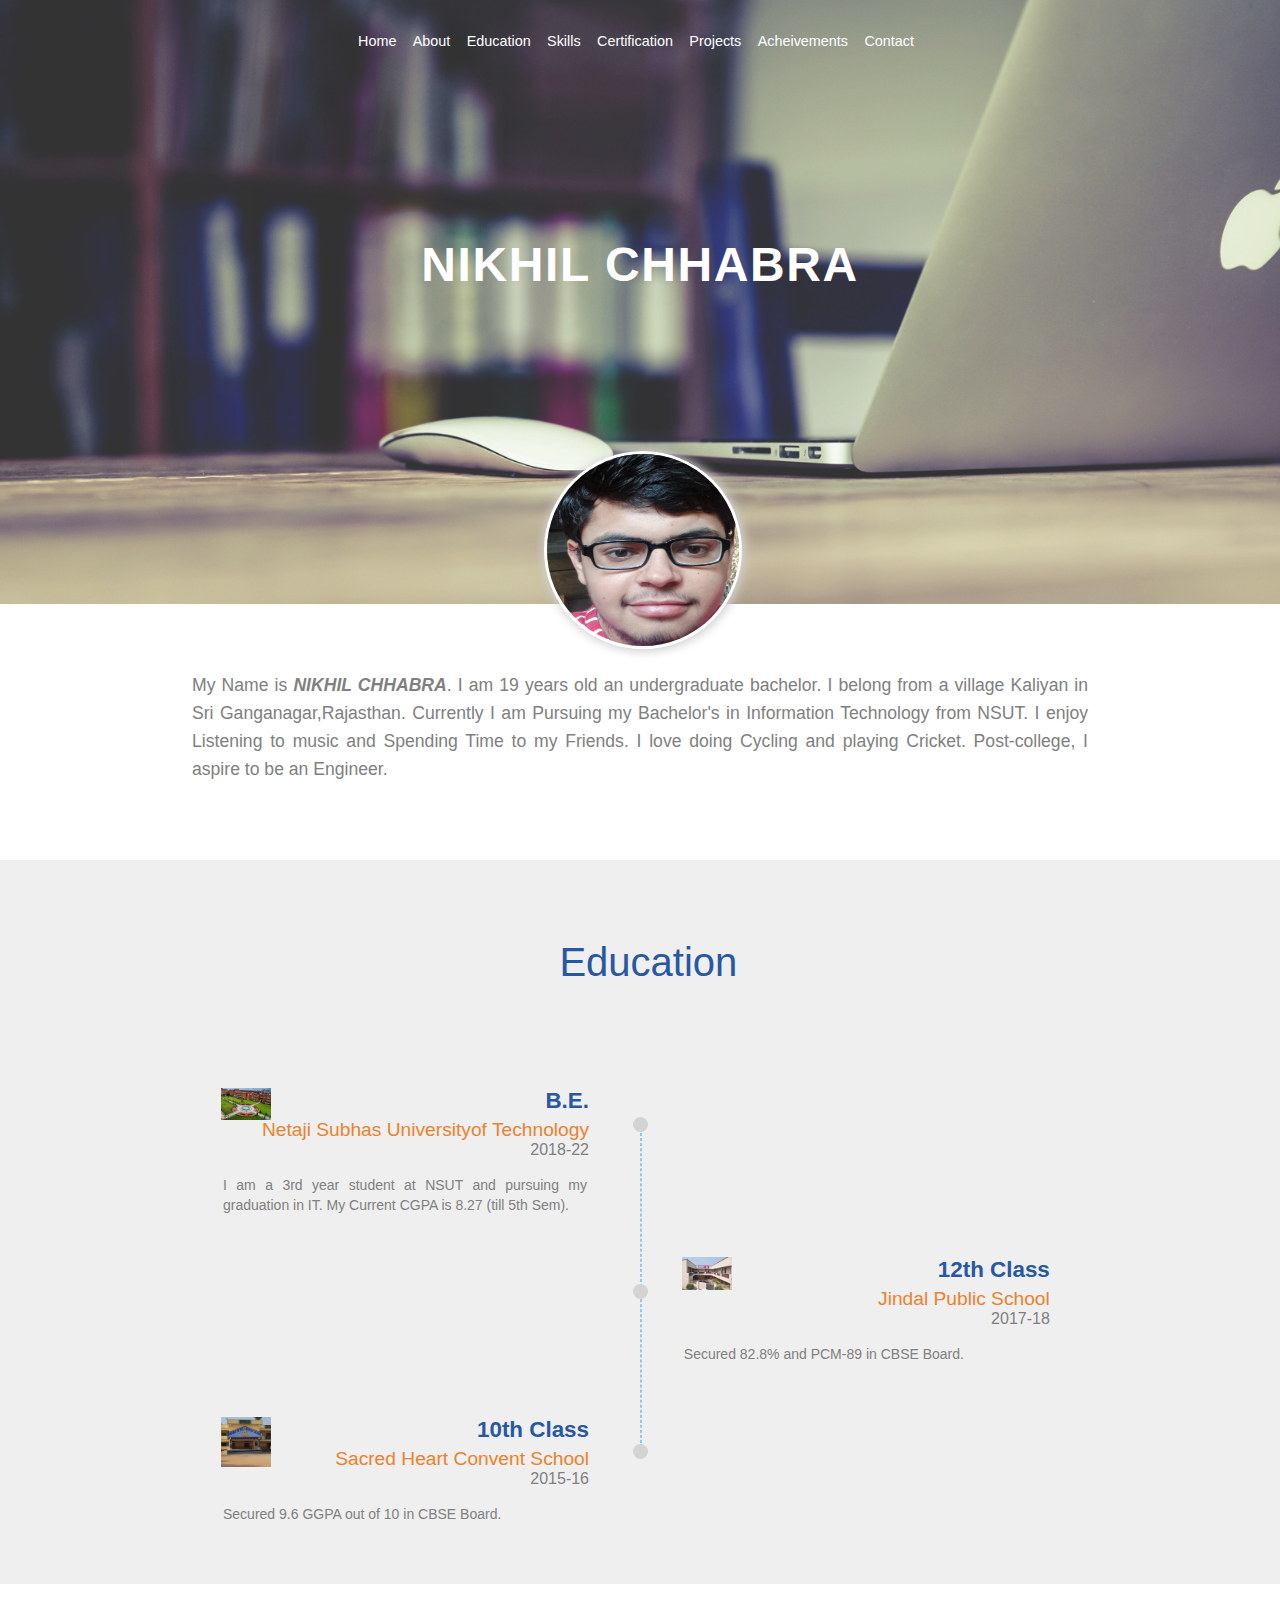
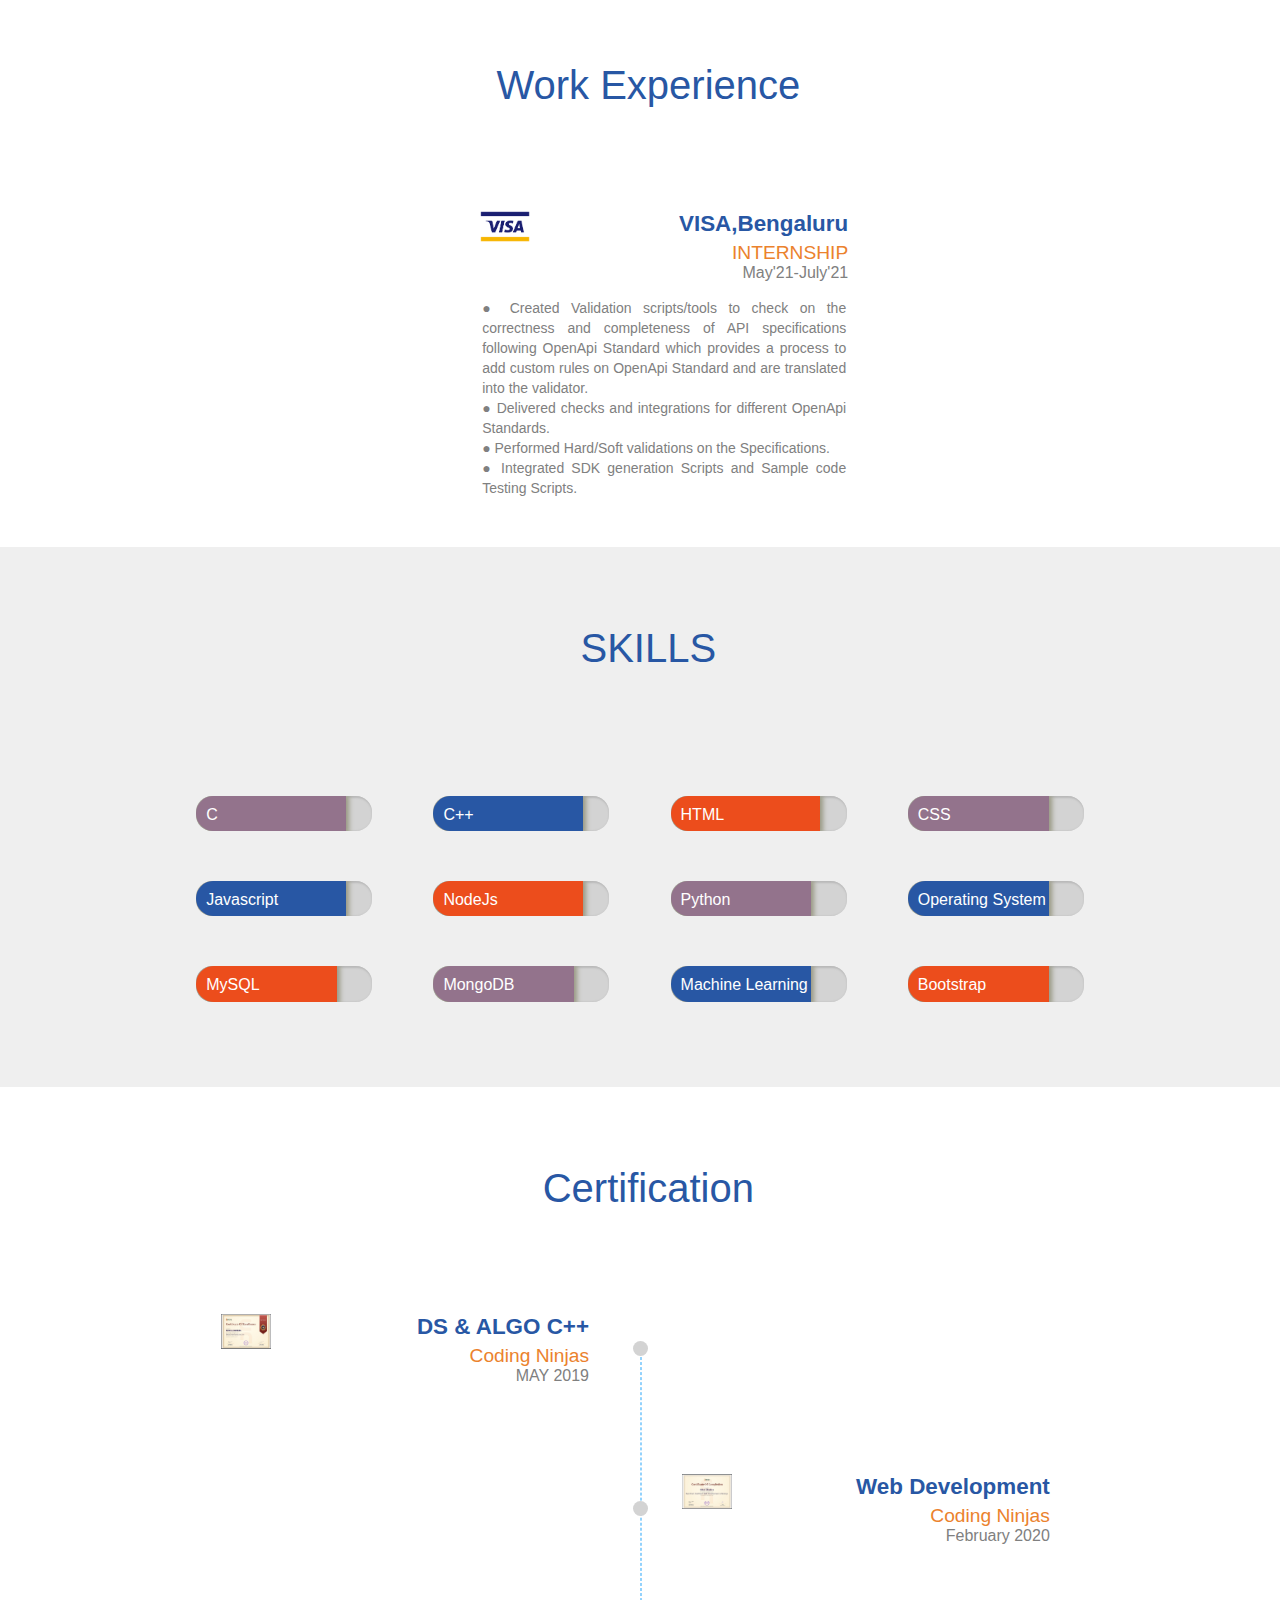
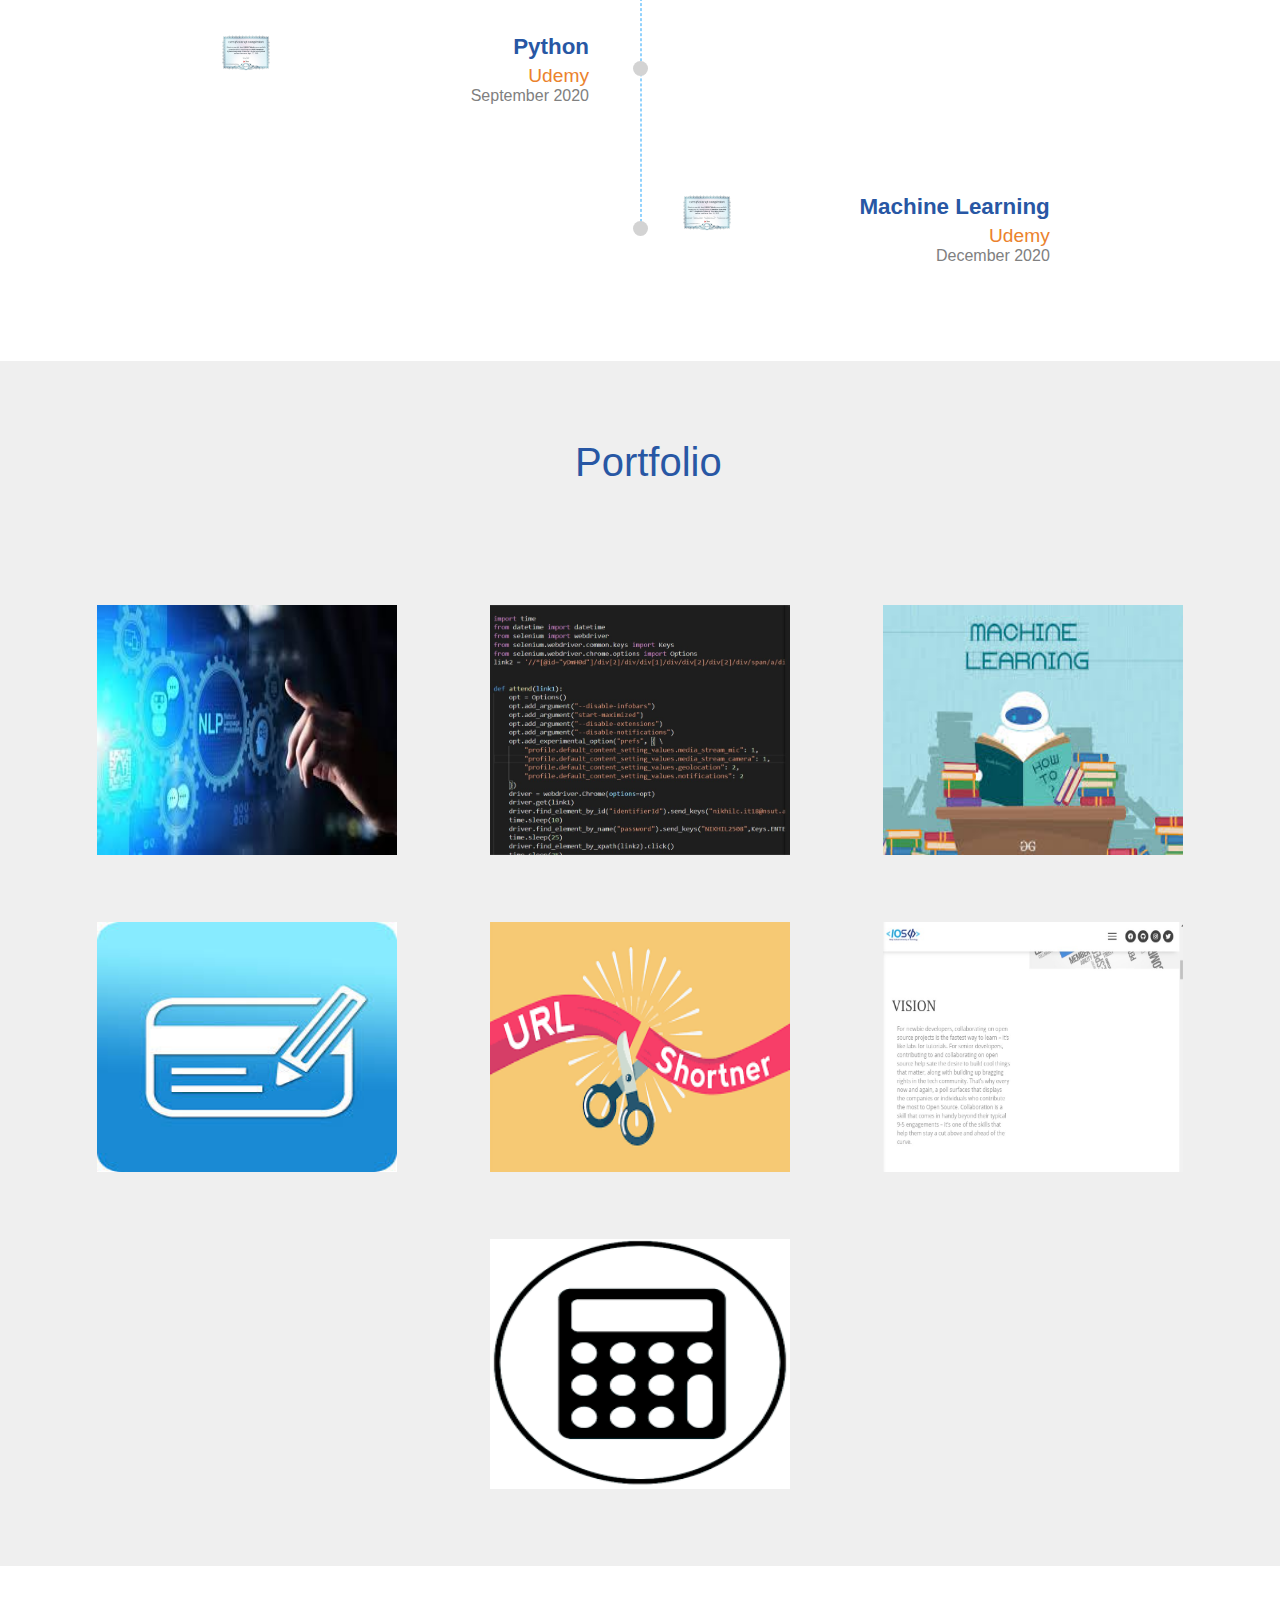
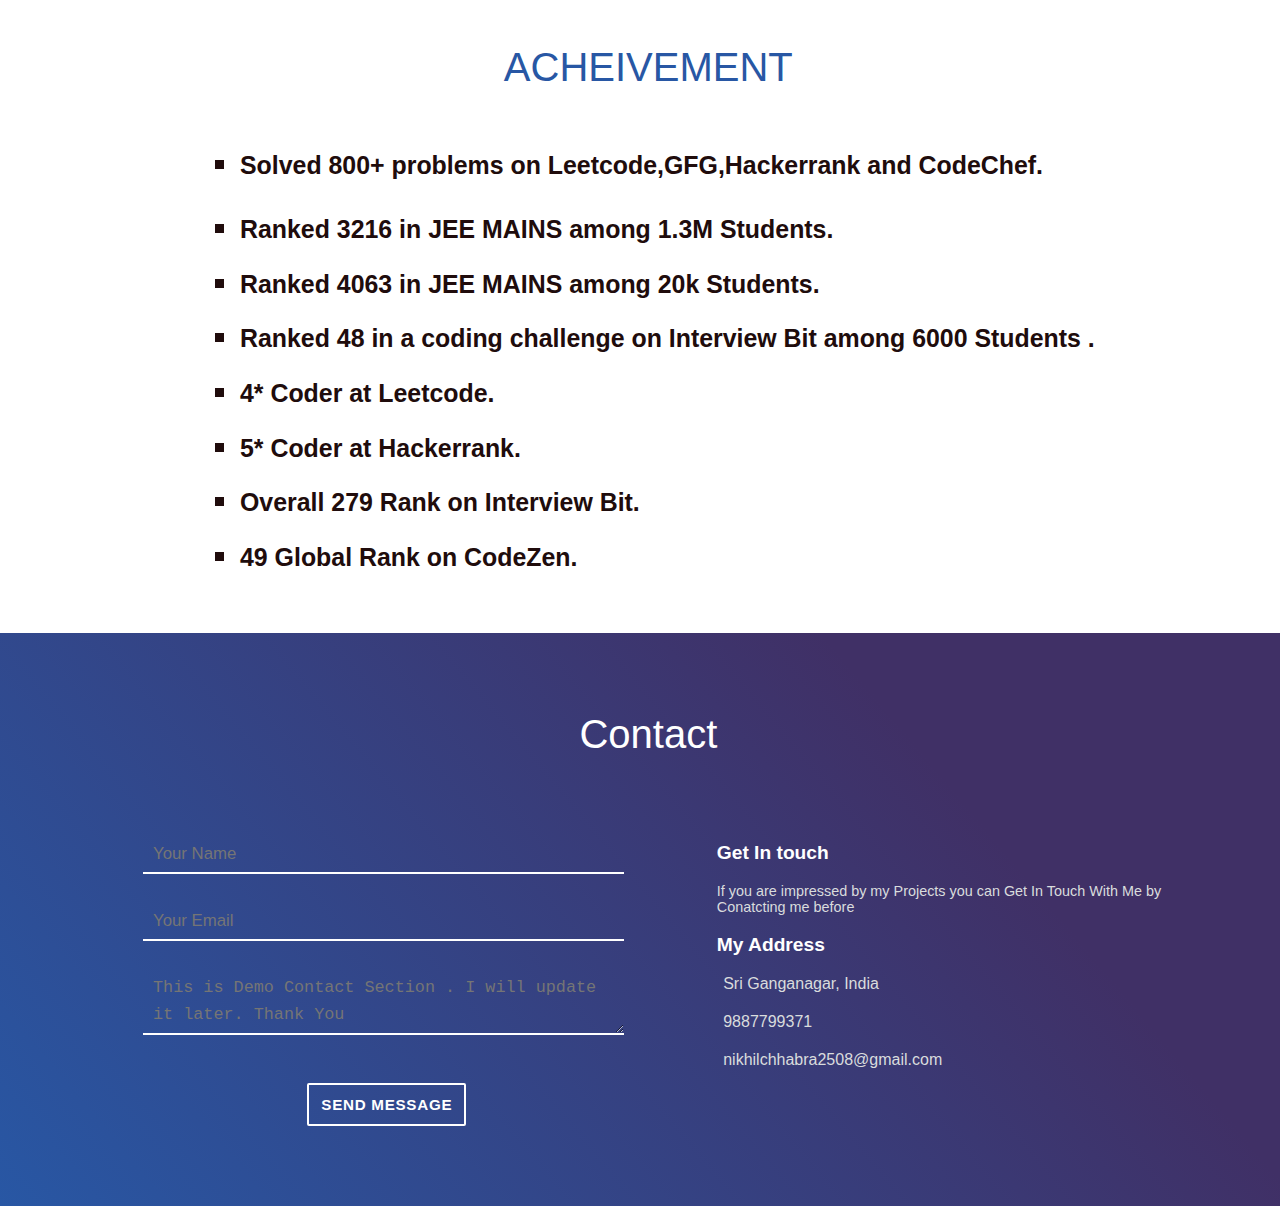
<file: index.html>
<!DOCTYPE html>
<html>
<head>
    <title>
        RESUME:NIKHIL CHHABRA
    </title>

    <link rel="stylesheet" href="https://use.fontawesome.com/releases/v5.5.0/css/all.css" integrity="sha384-B4dIYHKNBt8Bc12p+WXckhzcICo0wtJAoU8YZTY5qE0Id1GSseTk6S+L3BlXeVIU" crossorigin="anonymous">
    <link rel="stylesheet" type="text/css" href="myprojectd.css">
</head>
<body>

    <header id="body-header">
        <nav>
            
            <div class = "dropdown-menu text-right">
                <div class="bars">
                    <i class="fas fa-bars"></i>
                </div>
                <div class ="dropdown-list nav-menu">
                    <ul class = "no-list-style">
                        <li >
                            <a href="#"> Home </a>
                        </li>
                        <li>
                            <a href="#about"> About </a>
                        </li>
                        <li>
                            <a href="#education">Education</a>
                        </li>
                        <li>
                            <a href="#skills"> Skills </a>
                        </li>
                        <li>
                            <a href="#Certification">Certification</a>
                        </li>
                        
                        <li>
                            <a href="#projects">Projects</a>
                        </li>
                        <li>
                            <a href="#acheivements">Acheivements</a>
                        </li>
                        <li>
                            <a href="#contact">Contact</a>
                        </li>
                    </ul>
                </div>
            </div>

            <ul class="no-list-style horizontal-list text-center nav-menu">
                <li>
                    <a href="#"> Home </a>
                </li>
                <li>
                    <a href="#about"> About </a>
                </li>
                <li>
                    <a href="#education">Education</a>
                </li>
                <li>
                    <a href="#skills"> Skills </a>
                </li>
                
                <li>
                    <a href="#certification">Certification</a>
                </li>
                <li>
                    <a href="#projects">Projects</a>
                </li>
                <li>
                    <a href="#acheivements">Acheivements</a>
                </li>
                <li>
                    <a href="#contact">Contact</a>
                </li>
            </ul>

        </nav>

        <div id="name-social-container">
            <div class="text-center">
                <h1 id="my-name">NIKHIL CHHABRA</h1>
            </div>
            <div>
                <ul class="no-list-style horizontal-list text-center social-icons">
                    <li>
                        <a href="https://www.linkedin.com/in/nikhil-chhabra-b75a80189/">
                            <i class="fab fa-linkedin-in"></i>
                        </a>
                    </li>

                    <li>
                        <a href="https://github.com/nikhil2580" target="_blank">
                            <i class="fab fa-github"></i>
                        </a>
                    </li>

                    <li>
                        <a href="https://www.hackerrank.com/nikhilchhabra251" target="
                        _blank">
                        <i class="fab fa-hackerrank"></i>
                        </a>
                    </li>
                    <li>
                        <a href="https://www.facebook.com/nikhil.chhabra.92123015/" target="
                        _blank">
                            <i class="fab fa-facebook-f"></i>
                        </a>
                    </li>
                     
                    

                    <li>
                        <a href="https://www.instagram.com/nikkhil_chhabra/" target="_blank">
                            <i class="fab fa-instagram"></i>
                        </a>
                    </li>
                </ul>

            </div>

        </div>

    </header>
    <main>

        <section id="about">
            <div id="my-image">
                <img src="Picture.png">
            </div>
                <!-- <h3>ABOUT ME</h3> -->

            <div id="about-para">

                <p>
                    My Name is <b><i>NIKHIL CHHABRA</i></b>. I am 19 years old an undergraduate bachelor. 
                    I belong from a village Kaliyan in Sri Ganganagar,Rajasthan. Currently I am Pursuing my Bachelor's in Information Technology from NSUT. 
                    I enjoy Listening to music and Spending Time to my Friends. I love doing Cycling and playing Cricket.
                    Post-college, I aspire to be an Engineer.
                    <!-- <br>
                    <br>
                    Thanks
 -->

                </p>

            </div>

        </section>
        <section id="education">

            <h1 class="section-heading mb75px">
                <span>
                    <i class="fas fa-graduation-cap"></i>
                </span>
                <span> Education </span>
            </h1>

            <div class="timeline">

                <div class="timeline-box left ">
                    <div class="timeline-container">
                        <div class="timeline-logo">
                            <img src="NSIT.jfif">
                        </div>
                        <h3 class="experience-designation  m0 m-blue"> B.E. </h3>
                        <h4 class="experience-company-name "> Netaji Subhas Universityof Technology </h4>
                        <h5 class="experience-duration m0">2018-22 </h5>

                        <p class="experience-description text-justify">
                            I am a 3rd year student at NSUT and pursuing my graduation in IT. My Current CGPA is 8.27 (till 5th Sem).
              			</p>
                    </div>
                </div>
                
                <div class="timeline-box right ">
                    <div class="timeline-container">
                        <div class="timeline-logo">
                            <img src="JPS.jfif">
                        </div>
                        <h3 class="experience-designation  m0 m-blue"> 12th Class </h3>
                        <h4 class="experience-company-name "> Jindal Public  School </h4>
                        <h5 class="experience-duration m0">2017-18 </h5>
                        <p class="experience-description text-justify">
                        	Secured 82.8% and PCM-89 in CBSE Board.
                        </p>
                        
                    </div>
                </div>

                <div class="timeline-box left ">
                    <div class="timeline-container">
                        <div class="timeline-logo">
                            <img src="SHCS.png">
                        </div>
                        <h3 class="experience-designation  m0 m-blue"> 10th Class </h3>
                        <h4 class="experience-company-name "> Sacred Heart Convent School </h4>
                        <h5 class="experience-duration m0"> 2015-16 </h5>
                        <p class="experience-description text-justify"> 
                            Secured 9.6 GGPA out of 10 in CBSE Board. 
                     	</p>
                    </div>
                </div>
                
                <div id="timeline-divider">
                    <div class="timeline-traveller">
                        <div>
                            <i class="fas fa-car-side"></i>
                        </div>
                    </div>
                </div>

            </div>

        </section>

        <section id="education">

            <h1 class="section-heading mb75px">
                <span>
                    <i class="fas fa-briefcase"></i>
                </span>
                <span> Work Experience </span>
            </h1>

            <div class="timeline">

                <div class="timeline-box bb">
                    <div class="timeline-container">
                        <div class="timeline-logo">
                            <img src="visa.png">
                        </div>
                        <h3 class="experience-designation  m0 m-blue"> VISA,Bengaluru </h3>
                        <h4 class="experience-company-name "> INTERNSHIP </h4>
                        <h5 class="experience-duration m0"> May'21-July'21 </h5>
                        <p class="experience-description text-justify">  
                            ● Created Validation scripts/tools to check on the correctness and
                            completeness of API specifications following OpenApi Standard
                            which provides a process to add custom rules on OpenApi Standard
                            and are translated into the validator.
                            <br>
                            ● Delivered checks and integrations for different OpenApi Standards.
                            <br>
                            ● Performed Hard/Soft validations on the Specifications.
                            <br>
                            ● Integrated SDK generation Scripts and Sample code Testing Scripts.
                     	</p>
                    </div>
                </div>
            </div>

        </section>

        <section id="skills">
            <h1 class="section-heading mb75px ">
                <span>
                    <i class="fas fa-chalkboard-teacher"></i>
                </span>
                <span> SKILLS </span>
            </h1>

            <div class="skills-display">
            	<div class="skill-progress">
                    <div class="eighty-five-percent mb-light-purple">
                        <div class="skill-name">
                            <span> C </span>
                        </div>
                    </div>
                </div>

                <div class="skill-progress">
                    <div class="eighty-five-percent mb-blue">
                        <div class="skill-name">
                            <span> C++ </span>
                        </div>
                    </div>
                </div>
                <div class="skill-progress">
                    <div class="eighty-five-percent mb-orange">
                        <div class="skill-name">
                            <span> HTML </span>
                        </div>
                    </div>
                </div>
                <div class="skill-progress">
                    <div class="eighty-percent mb-light-purple">
                        <div class="skill-name">
                            <span> CSS </span>
                        </div>
                    </div>
                </div>
                <div class="skill-progress">
                    <div class="eighty-five-percent mb-blue">
                        <div class="skill-name">
                            <span> Javascript </span>
                        </div>
                    </div>
                </div>
                <div class="skill-progress">
                    <div class="eighty-five-percent mb-orange">
                        <div class="skill-name">
                            <span> NodeJs </span>
                        </div>
                    </div>
                </div>
                <div class="skill-progress">
                    <div class="eighty-percent mb-light-purple">
                        <div class="skill-name">
                            <span>Python </span>
                        </div>
                    </div>
                </div>
                <div class="skill-progress">
                    <div class="eighty-percent mb-blue">
                        <div class="skill-name">
                            <span>Operating System </span>
                        </div>
                    </div>
                </div>
                <div class="skill-progress">
                    <div class="eighty-percent mb-orange">
                        <div class="skill-name">
                            <span> MySQL</span>
                        </div>
                    </div>
                </div>
                <div class="skill-progress">
                    <div class="eighty-percent mb-light-purple">
                        <div class="skill-name">
                            <span>MongoDB </span>
                        </div>
                    </div>
                </div>
                <div class="skill-progress">
                    <div class="eighty-percent mb-blue">
                        <div class="skill-name">
                            <span>Machine Learning </span>
                        </div>
                    </div>
                </div>
                
                <div class="skill-progress">
                    <div class="eighty-percent mb-orange">
                        <div class="skill-name">
                            <span>Bootstrap </span>
                        </div>
                    </div>
                </div>
            </div>

        </section>

        <section id="certification">
            <h1 class="section-heading mb75px">
                <span>
                    <i class="fas fa-briefcase"></i>
                </span>
                <span> Certification </span>
            </h1>

            <div class="timeline">
                <div class="timeline-box left ">
                    <div class="timeline-container">
                        <div class="timeline-logo">
                            <img src="coding_DS.png" alt="">
                        </div>
                        <h3 class="experience-designation  m0 m-blue"> DS & ALGO C++ </h3>
                        <h4 class="experience-company-name"> Coding Ninjas </h4>
                        <h5 class="experience-duration m0"> MAY 2019</h5>

                        <!-- <p class="experience-description text-justify"></p> -->
                    </div>
                </div>
                
                <div class="timeline-box right ">
                    <div class="timeline-container">
                        <div class="timeline-logo">
                            <img src="coding_WebD.png" alt="">
                        </div>
                        <h3 class="experience-designation  m0 m-blue"> Web Development </h3>
                        <h4 class="experience-company-name">Coding Ninjas </h4>
                        <h5 class="experience-duration m0"> February 2020 </h5>
                        <!-- <p class="experience-description text-justify"> </p> -->
                    </div>
                </div>

                <div class="timeline-box left ">
                    <div class="timeline-container">
                        <div class="timeline-logo">
                            <img src="Udemy_python.png" alt="">
                        </div>
                        <h3 class="experience-designation m0 m-blue"> Python  </h3>
                        <h4 class="experience-company-name">Udemy </h4>
                        <h5 class="experience-duration m0"> September 2020</h5>
                      <!--   <p class="experience-description text-justify"> I am Nikhil.I internship in Amazon and my experience was amazing</p> -->
                    </div>
                </div>
                <div class="timeline-box right ">
                    <div class="timeline-container">
                        <div class="timeline-logo">
                            <img src="Udemy_ML.png" alt="">
                        </div>
                        <h3 class="experience-designation  m0 m-blue"> Machine Learning </h3>
                        <h4 class="experience-company-name">Udemy </h4>
                        <h5 class="experience-duration m0"> December 2020 </h5>
                        <!-- <p class="experience-description text-justify"> </p> -->
                    </div>
                </div>
                <div id="timeline-divider-2">
                    <div class="timeline-traveller">
                        <div>
                            <i class="fas fa-plane"></i>
                        </div>
                    </div>
                </div>

            </div>

        </section>
        
        <section id="projects">
            <h1 class="section-heading mb75px">
                <span>
                    <i class="fas fa-th-list"></i>
                </span>
                <span> Portfolio </span>
            </h1>

            <div id="portfolio-container">

                <div class="portfolio-image-container">
                    <img src="NLP.jfif">
                    <div class="portfolio-details" >
                        <p>
                           Built a model using NLP and Random Forest Classification to predict whether a review is Good/Bad.  
                        </p>
                    </div>

                </div>
                <div class="portfolio-image-container">
                    <img src="Classroom_Bot.jpg">
                    <div class="portfolio-details">
                        <p>
                        	Designed a Python Script using Selenium Which Automates Google Classroom and Join the Class.
                        </p>
                    </div>

                </div>
                <div class="portfolio-image-container">
                    <img src="ML.jfif">
                    <div class="portfolio-details">
                        <p>
                           
                        </p>
                    </div>

                </div>
                <div class="portfolio-image-container">
                    <img src="Expense_manager.jfif">
                    <div class="portfolio-details">
                        <p>
                           Full stack Web Dev project to manage Expenses .
                        </p>
                    </div>

                </div>
                <div class="portfolio-image-container">
                    <img src="Url.png">
                    <div class="portfolio-details">
                        <p>
                        	Developed a URL Shrinker using Javascript.
                        </p>
                    </div>

                
                </div>
                <div class="portfolio-image-container">
                    <img src="IOSD.jpg">
                    <div class="portfolio-details">
                        <p>
                             Designed a Website for College Society.
                            <br><br>
                            iosd.nsut.tech
                        </p>
                    </div>

                </div>
                <div class="portfolio-image-container">
                    <img src="calculator.png">
                    <div class="portfolio-details">
                        <p>
                            Built a Calculator Using Javascript
                        </p>
                    </div>

                </div>
            </div>
        </section>

        <section id="acheivements">

            <h1 class="section-heading mb50px">
                <span>
                    <i class="fas fa-briefcase"></i>
                </span>
                <span> ACHEIVEMENT </span>
            </h1>

            <div class="acheive" style="width: 100%;" >
                <ul class="acheivementw" style="list-style-type: square;" >
                    <li style="margin-top: -20px;">
                        <h5>
                        Solved 800+ problems on Leetcode,GFG,Hackerrank and CodeChef.
                        </h5>
                    </li>
                    <li style="margin-top: -10px;">
                        <h5>
                        Ranked 3216 in JEE MAINS among 1.3M Students.
                        </h5>
                    </li>
                    <li style="margin-top: -20px;">
                        <h5>
                        Ranked 4063 in JEE MAINS among 20k Students.
                        </h5>
                    </li>
                    <li style="margin-top: -20px;">
                        <h5>Ranked 48 in a coding challenge on Interview Bit among 6000 Students .</h5>
                    </li>
                    <li style="margin-top: -20px;">
                        <h5>
                        4* Coder at Leetcode.
                        </h5>
                    </li>
                    <li style="margin-top: -20px;">
                        <h5>
                        5* Coder at Hackerrank.
                        </h5>
                    </li>
                    <li style="margin-top: -20px;">
                        <h5>
                        Overall 279 Rank on Interview Bit.
                        </h5>
                    </li>
                    <li style="margin-top: -20px;">
                        <h5>
                        49 Global Rank on CodeZen.
                        </h5>
                    </li>
                    

                </ul>
            </div>
        </section>

        <section id="contact">
            <h1 class="section-heading mb50px">
                <span>
                    <i class="far fa-address-card"></i>
                </span>
                <span> Contact </span>
            </h1>
            <div id="contact-container">

                <div id="contact-form-container">
                    <form id="contact-form">
                        <input id="input-name" name="name" type="text" placeholder="Your Name">
                        <input id="input-email" name="input-email" type="text" required placeholder="Your Email">
                        <textarea id="input-message" name="input-message" rows="2" cols=40 placeholder="This is Demo Contact Section . I will update it later. Thank You"></textarea>
                        <button class="sub-btn" type="submit">SEND MESSAGE</button>
                    </form>
                </div>
                <div id="my-details-container">

                    <h3> Get In touch </h3>
                    <p> If you are impressed by my Projects you can Get In Touch With Me by Conatcting me before </p>

                    <h3> My Address </h3>
                    <div class="my-details-info-container">
                        <i class="fas fa-map-marker-alt"></i>
                        <span>Sri Ganganagar, India</span>
                    </div>
                    <div class="my-details-info-container">
                        <i class="fas fa-mobile-alt"></i>
                        <span>9887799371</span>
                    </div>
                    <div class="my-details-info-container">
                        <i class="far fa-envelope"></i>
                        <span>nikhilchhabra2508@gmail.com</span>
                    </div>
                </div>
            </div>

            <div class="text-center social-icons">

                <ul class="no-list-style horizontal-list">

                    <li>
                        <a href="https://www.linkedin.com/in/nikhil-chhabra-b75a80189/">
                            <i class="fab fa-linkedin-in"></i>
                        </a>
                    </li>

                    <li>
                        <a href="" target="_blank">
                            <i class="fab fa-stack-overflow"></i>
                        </a>
                    </li>

                    <li>
                        <a href="https://www.facebook.com/nikhil.chhabra.92123015/" target="
                        _blank">
                            <i class="fab fa-facebook-f"></i>
                        </a>
                    </li>
                     <li>
                        <a href="https://www.quora.com/profile/Nikhil-Chhabra-49" target="
                        _blank">
                            <i class="fab fa-quora"></i>
                        </a>
                    </li>
                    

                    <li>
                        <a href="https://www.instagram.com/_nikkhil_chhabra_/" target="_blank">
                            <i class="fab fa-instagram"></i>
                        </a>
                    </li>
                </ul>
            </div>
        </section>
        

    </main>
    <script type="text/javascript" src="script.js"></script>
</body>
</html>
</file>
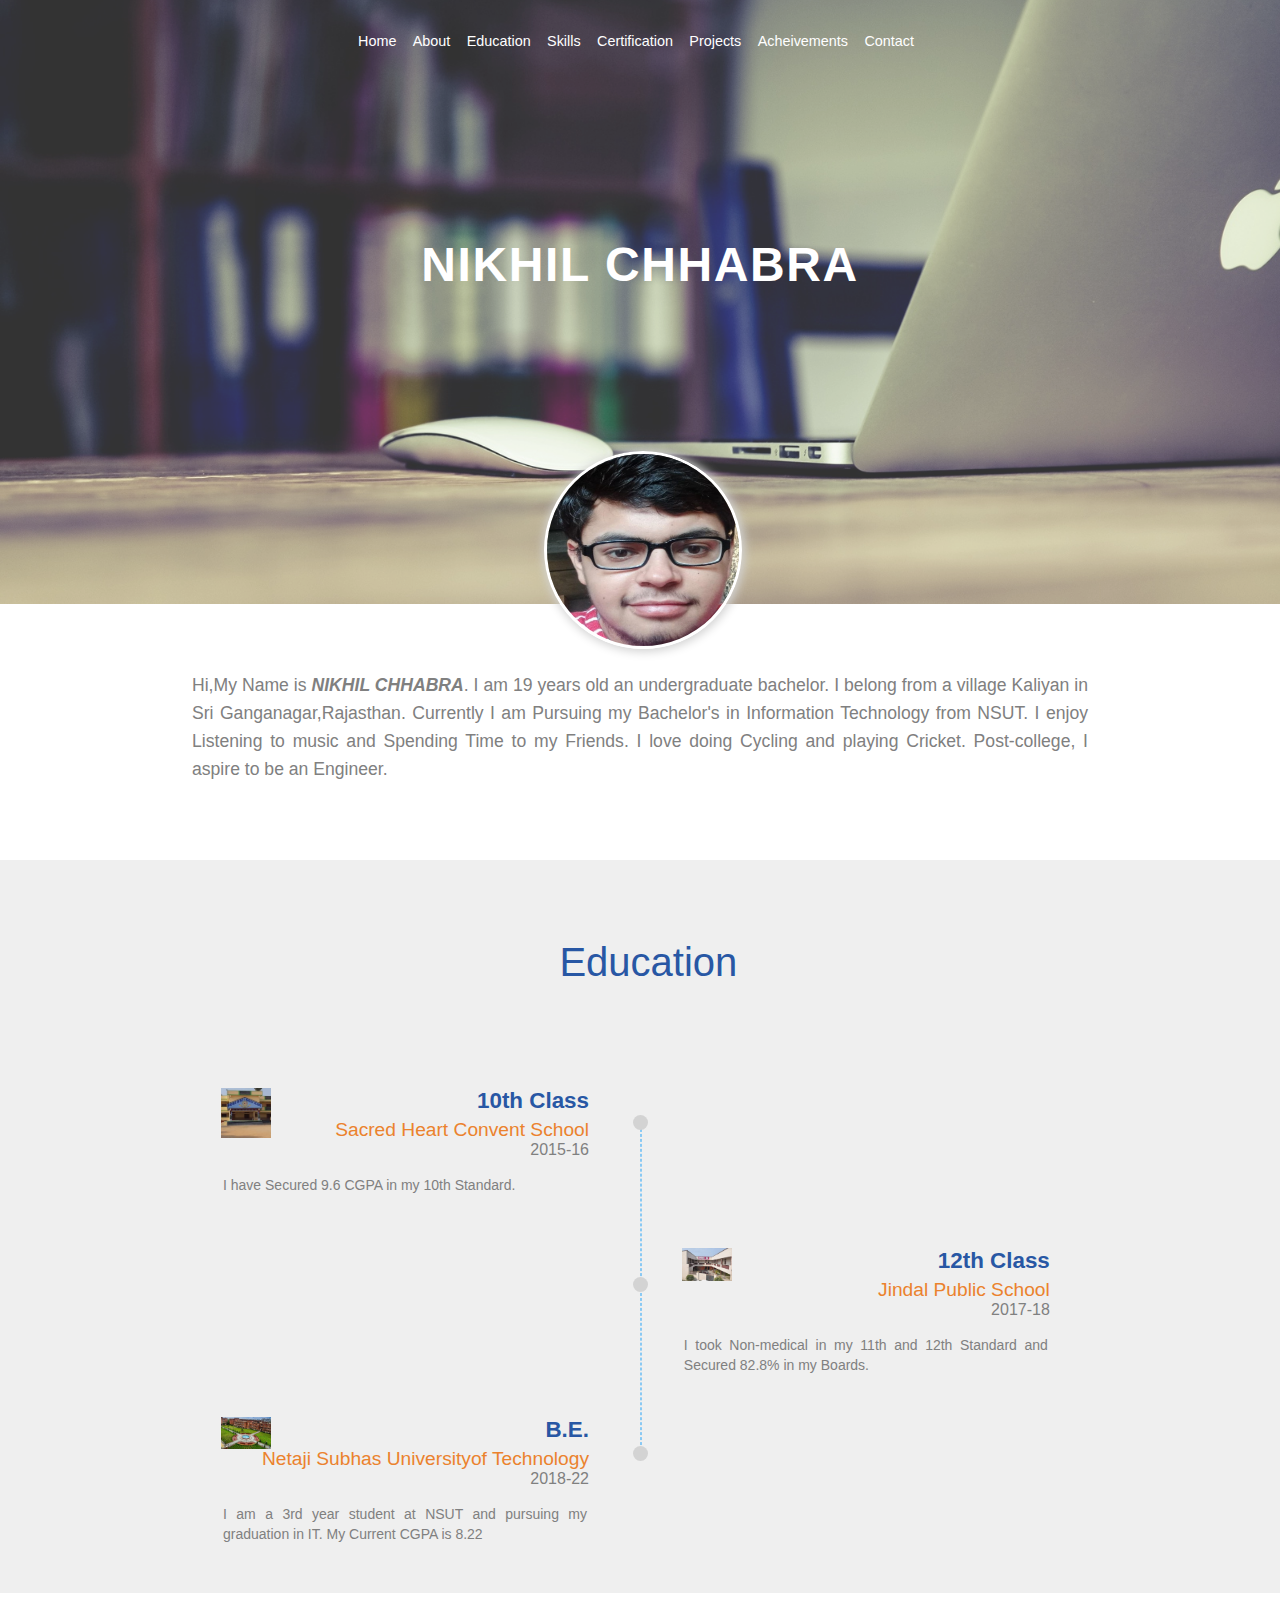
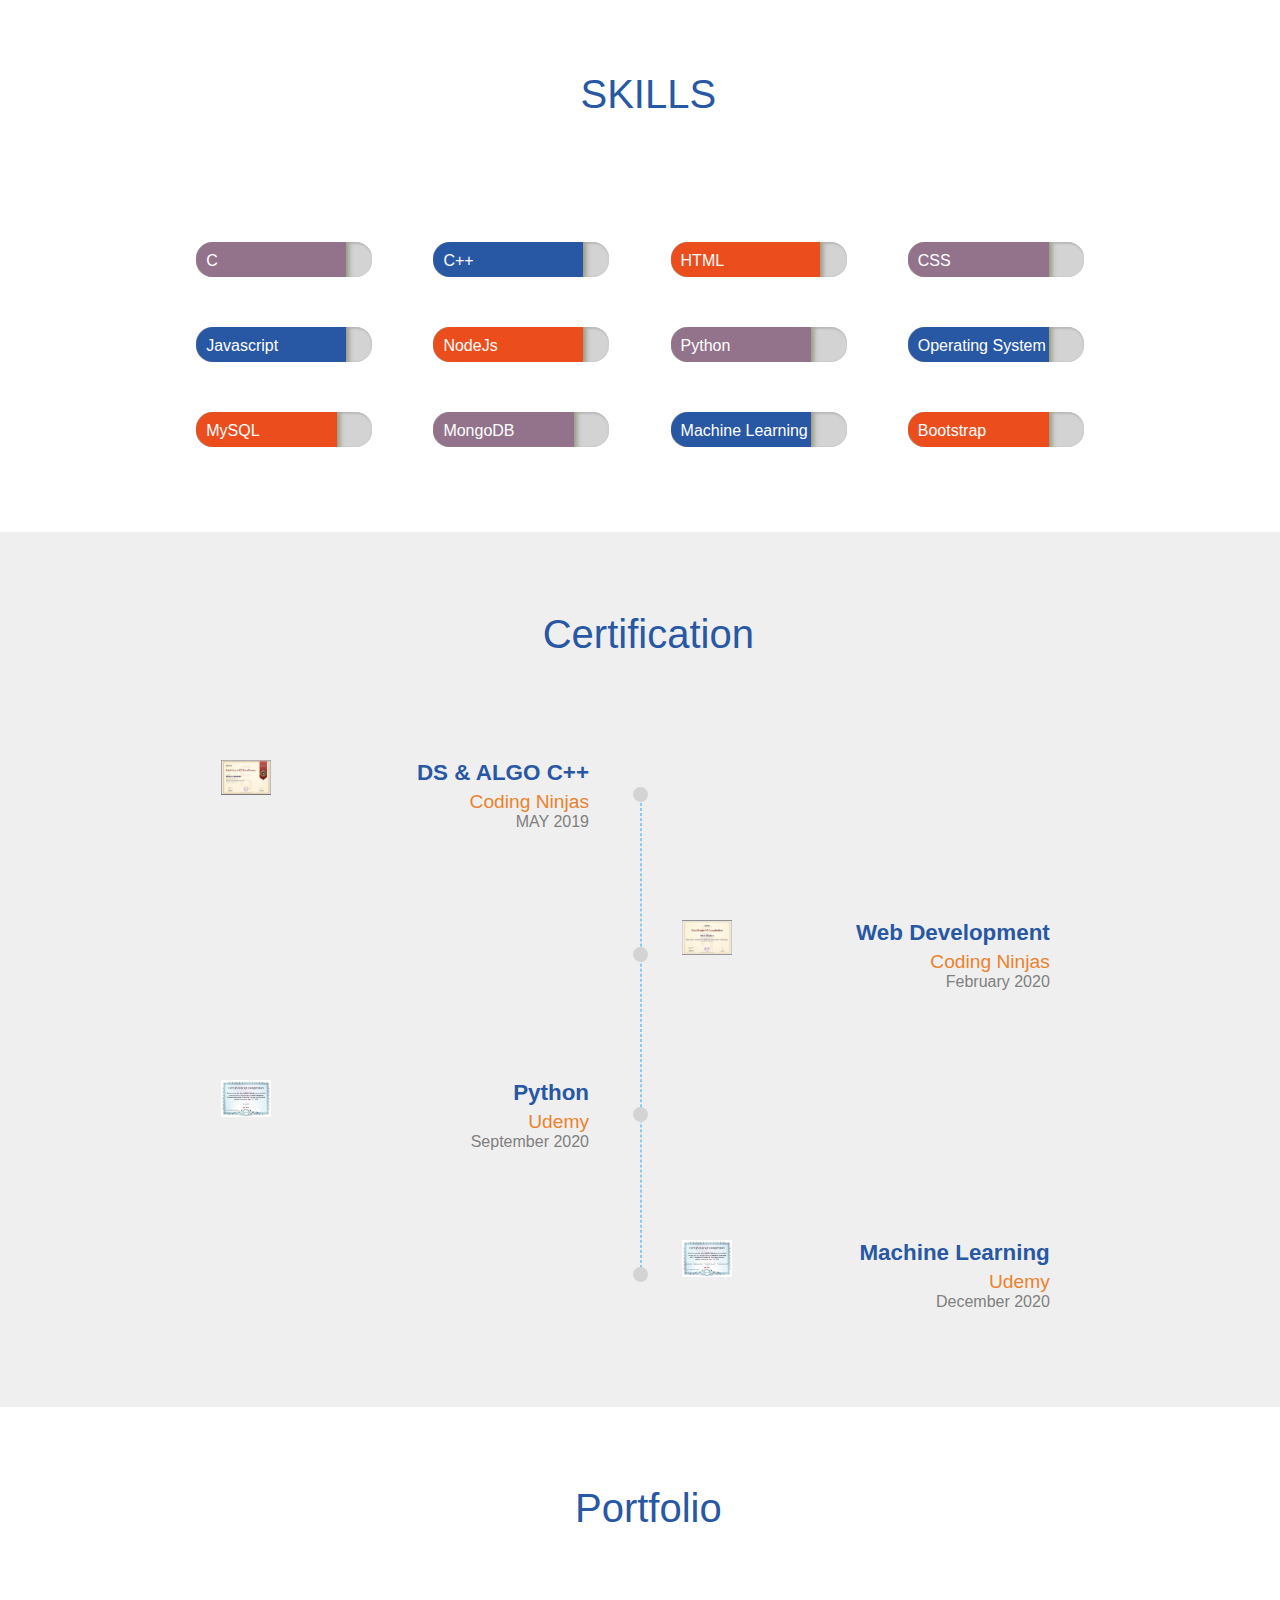
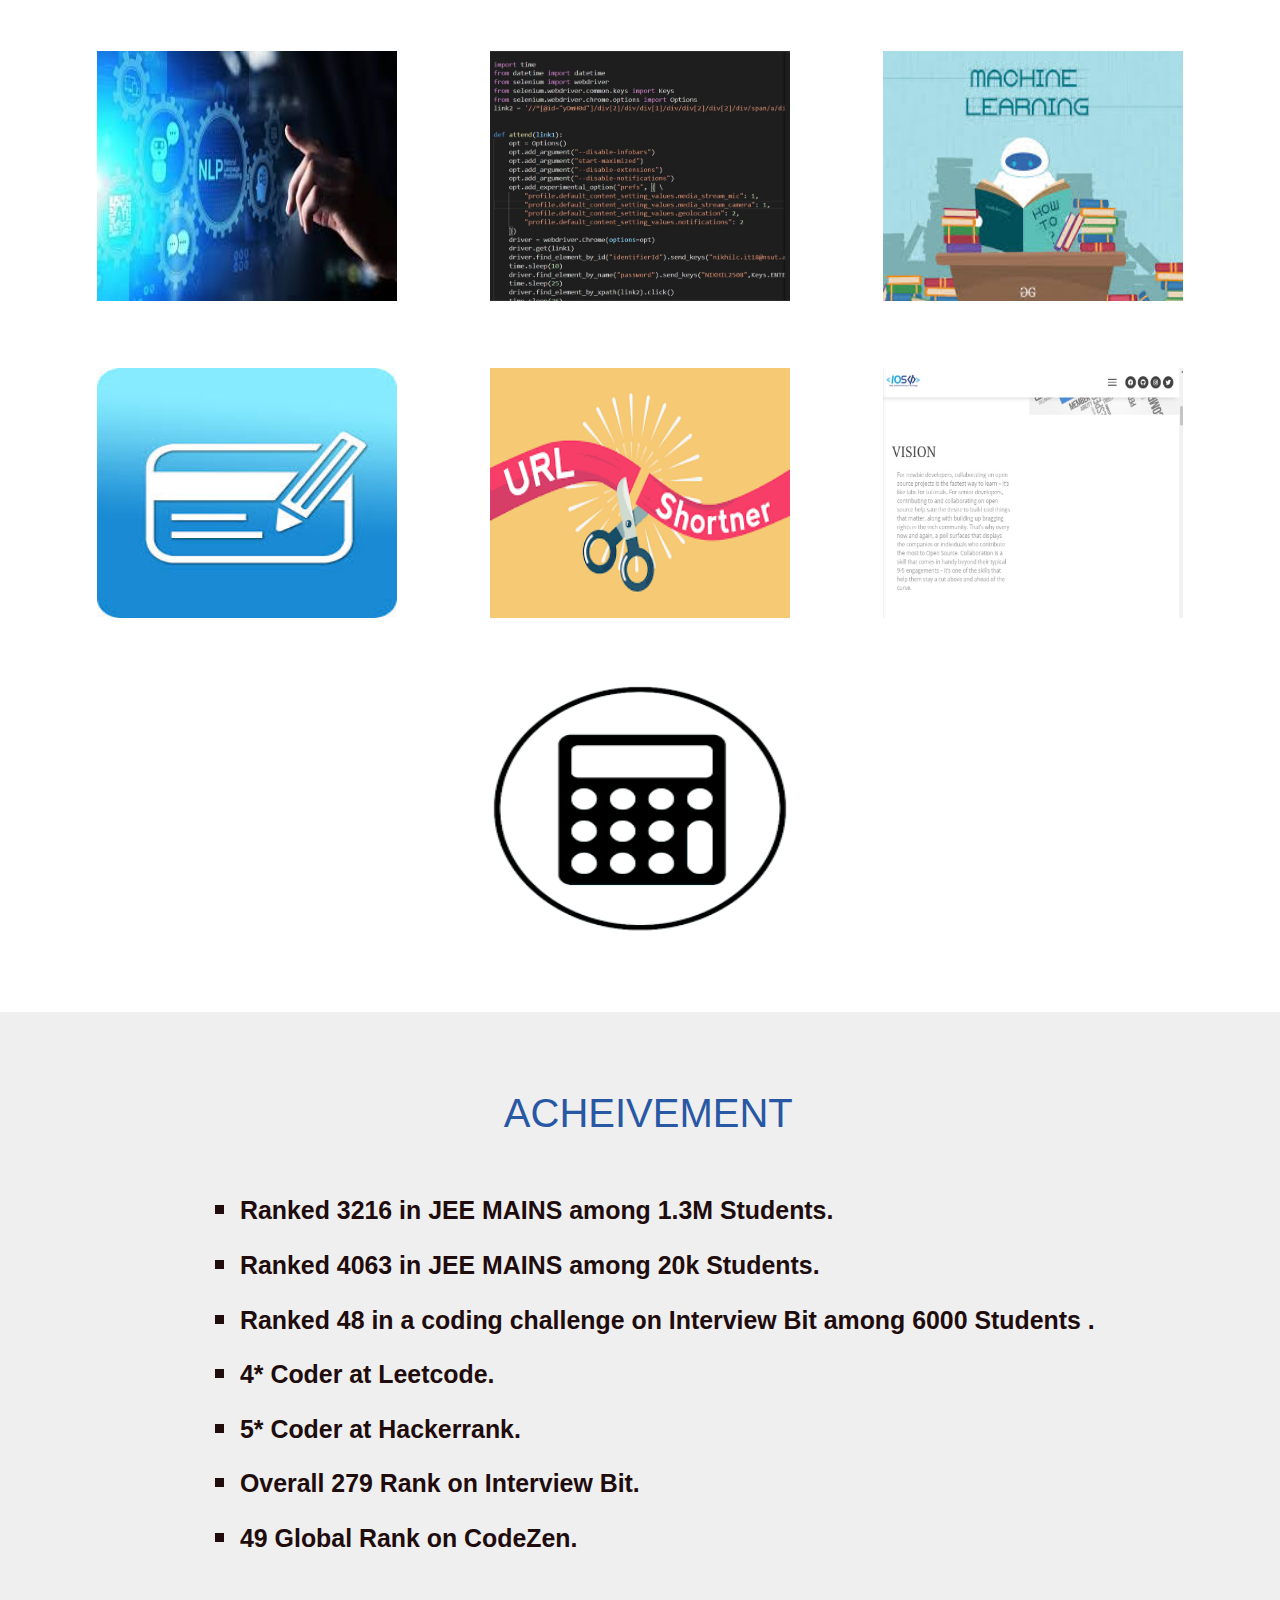
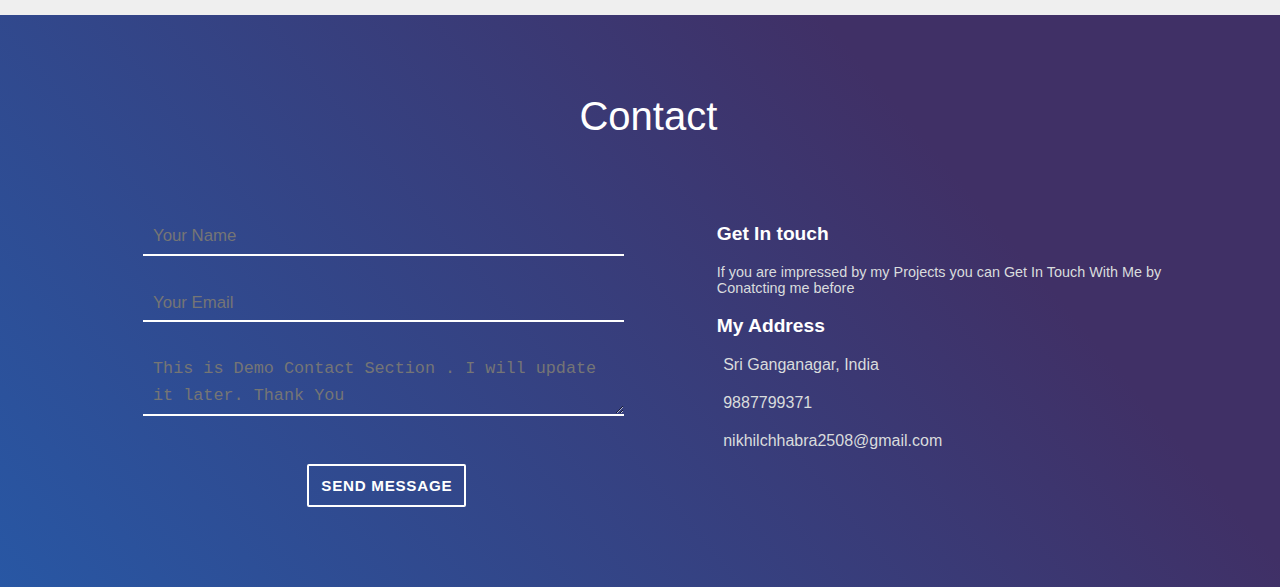
<file: index.html.html>
<!DOCTYPE html>
<html>
<head>
    <title>
        RESUME:NIKHIL CHHABRA
    </title>

    <link rel="stylesheet" href="https://use.fontawesome.com/releases/v5.5.0/css/all.css" integrity="sha384-B4dIYHKNBt8Bc12p+WXckhzcICo0wtJAoU8YZTY5qE0Id1GSseTk6S+L3BlXeVIU" crossorigin="anonymous">
    <link rel="stylesheet" type="text/css" href="myprojectd.css">
</head>
<body>

    <header id="body-header">
        <nav>
            
            <div class = "dropdown-menu text-right">
                <div class="bars">
                    <i class="fas fa-bars"></i>
                </div>
                <div class ="dropdown-list nav-menu">
                    <ul class = "no-list-style">
                        <li >
                            <a href="#"> Home </a>
                        </li>
                        <li>
                            <a href="#about"> About </a>
                        </li>
                        <li>
                            <a href="#education">Education</a>
                        </li>
                        <li>
                            <a href="#skills"> Skills </a>
                        </li>
                        <li>
                            <a href="#Certification">Certification</a>
                        </li>
                        
                        <li>
                            <a href="#projects">Projects</a>
                        </li>
                        <li>
                            <a href="#acheivements">Acheivements</a>
                        </li>
                        <li>
                            <a href="#contact">Contact</a>
                        </li>
                    </ul>
                </div>
            </div>

            <ul class="no-list-style horizontal-list text-center nav-menu">
                <li>
                    <a href="#"> Home </a>
                </li>
                <li>
                    <a href="#about"> About </a>
                </li>
                <li>
                    <a href="#education">Education</a>
                </li>
                <li>
                    <a href="#skills"> Skills </a>
                </li>
                
                <li>
                    <a href="#certification">Certification</a>
                </li>
                <li>
                    <a href="#projects">Projects</a>
                </li>
                <li>
                    <a href="#acheivements">Acheivements</a>
                </li>
                <li>
                    <a href="#contact">Contact</a>
                </li>
            </ul>

        </nav>

        <div id="name-social-container">
            <div class="text-center">
                <h1 id="my-name">NIKHIL CHHABRA</h1>
            </div>
            <div>
                <ul class="no-list-style horizontal-list text-center social-icons">
                    <li>
                        <a href="https://www.linkedin.com/in/nikhil-chhabra-b75a80189/">
                            <i class="fab fa-linkedin-in"></i>
                        </a>
                    </li>

                    <li>
                        <a href="" target="_blank">
                            <i class="fab fa-stack-overflow"></i>
                        </a>
                    </li>

                    <li>
                        <a href="https://www.facebook.com/nikhil.chhabra.92123015/" target="
                        _blank">
                            <i class="fab fa-facebook-f"></i>
                        </a>
                    </li>
                     <li>
                        <a href="https://www.quora.com/profile/Nikhil-Chhabra-49" target="
                        _blank">
                            <i class="fab fa-quora"></i>
                        </a>
                    </li>
                    

                    <li>
                        <a href="https://www.instagram.com/_nikkhil_chhabra_/" target="_blank">
                            <i class="fab fa-instagram"></i>
                        </a>
                    </li>
                </ul>

            </div>

        </div>

    </header>
    <main>

        <section id="about">
            <div id="my-image">
                <img src="Picture.png">
            </div>
                <!-- <h3>ABOUT ME</h3> -->

            <div id="about-para">

                <p>
                    Hi,My Name is <b><i>NIKHIL CHHABRA</i></b>. I am 19 years old an undergraduate bachelor. 
                    I belong from a village Kaliyan in Sri Ganganagar,Rajasthan. Currently I am Pursuing my Bachelor's in Information Technology from NSUT. 
                    I enjoy Listening to music and Spending Time to my Friends. I love doing Cycling and playing Cricket.
                    Post-college, I aspire to be an Engineer.
                    <!-- <br>
                    <br>
                    Thanks
 -->

                </p>

            </div>

        </section>
        <section id="education">

            <h1 class="section-heading mb75px">
                <span>
                    <i class="fas fa-graduation-cap"></i>
                </span>
                <span> Education </span>
            </h1>

            <div class="timeline">

                <div class="timeline-box left ">
                    <div class="timeline-container">
                        <div class="timeline-logo">
                            <img src="SHCS.png">
                        </div>
                        <h3 class="experience-designation  m0 m-blue"> 10th Class </h3>
                        <h4 class="experience-company-name "> Sacred Heart Convent School </h4>
                        <h5 class="experience-duration m0"> 2015-16 </h5>
                        <p class="experience-description text-justify">  
                     	I have Secured 9.6 CGPA in my 10th Standard.</p>
                    </div>
                </div>
                
                <div class="timeline-box right ">
                    <div class="timeline-container">
                        <div class="timeline-logo">
                            <img src="JPS.jfif">
                        </div>
                        <h3 class="experience-designation  m0 m-blue"> 12th Class </h3>
                        <h4 class="experience-company-name "> Jindal Public  School </h4>
                        <h5 class="experience-duration m0">2017-18 </h5>
                        <!-- <h4 class="experience-duration m0" style="margin-top:2px ">91.2% </h4> -->
                        <p class="experience-description text-justify">
                        	I took Non-medical in my 11th and 12th Standard and Secured 
                        	82.8% in my Boards.
                        </p>
                        
                    </div>
                </div>

                <div class="timeline-box left ">
                    <div class="timeline-container">
                        <div class="timeline-logo">
                            <img src="NSIT.jfif">
                        </div>
                        <h3 class="experience-designation  m0 m-blue"> B.E. </h3>
                        <h4 class="experience-company-name "> Netaji Subhas Universityof Technology </h4>
                        <h5 class="experience-duration m0">2018-22 </h5>

                        <p class="experience-description text-justify">
                            I am a 3rd year student at NSUT and pursuing my graduation in IT. My Current CGPA is 8.22
              			</p>
                    </div>
                </div>
                
                <div id="timeline-divider">
                    <div class="timeline-traveller">
                        <div>
                            <i class="fas fa-car-side"></i>
                        </div>
                    </div>
                </div>

            </div>

        </section>


        <section id="skills">
            <h1 class="section-heading mb75px ">
                <span>
                    <i class="fas fa-chalkboard-teacher"></i>
                </span>
                <span> SKILLS </span>
            </h1>

            <div class="skills-display">
            	<div class="skill-progress">
                    <div class="eighty-five-percent mb-light-purple">
                        <div class="skill-name">
                            <span> C </span>
                        </div>
                    </div>
                </div>

                <div class="skill-progress">
                    <div class="eighty-five-percent mb-blue">
                        <div class="skill-name">
                            <span> C++ </span>
                        </div>
                    </div>
                </div>
                <div class="skill-progress">
                    <div class="eighty-five-percent mb-orange">
                        <div class="skill-name">
                            <span> HTML </span>
                        </div>
                    </div>
                </div>
                <div class="skill-progress">
                    <div class="eighty-percent mb-light-purple">
                        <div class="skill-name">
                            <span> CSS </span>
                        </div>
                    </div>
                </div>
                <div class="skill-progress">
                    <div class="eighty-five-percent mb-blue">
                        <div class="skill-name">
                            <span> Javascript </span>
                        </div>
                    </div>
                </div>
                <div class="skill-progress">
                    <div class="eighty-five-percent mb-orange">
                        <div class="skill-name">
                            <span> NodeJs </span>
                        </div>
                    </div>
                </div>
                <div class="skill-progress">
                    <div class="eighty-percent mb-light-purple">
                        <div class="skill-name">
                            <span>Python </span>
                        </div>
                    </div>
                </div>
                <div class="skill-progress">
                    <div class="eighty-percent mb-blue">
                        <div class="skill-name">
                            <span>Operating System </span>
                        </div>
                    </div>
                </div>
                <div class="skill-progress">
                    <div class="eighty-percent mb-orange">
                        <div class="skill-name">
                            <span> MySQL</span>
                        </div>
                    </div>
                </div>
                <div class="skill-progress">
                    <div class="eighty-percent mb-light-purple">
                        <div class="skill-name">
                            <span>MongoDB </span>
                        </div>
                    </div>
                </div>
                <div class="skill-progress">
                    <div class="eighty-percent mb-blue">
                        <div class="skill-name">
                            <span>Machine Learning </span>
                        </div>
                    </div>
                </div>
                
                <div class="skill-progress">
                    <div class="eighty-percent mb-orange">
                        <div class="skill-name">
                            <span>Bootstrap </span>
                        </div>
                    </div>
                </div>
            </div>

        </section>
        <section id="certification">
            <h1 class="section-heading mb75px">
                <span>
                    <i class="fas fa-briefcase"></i>
                </span>
                <span> Certification </span>
            </h1>

            <div class="timeline">
                <div class="timeline-box left ">
                    <div class="timeline-container">
                        <div class="timeline-logo">
                            <img src="coding_DS.png" alt="">
                        </div>
                        <h3 class="experience-designation  m0 m-blue"> DS & ALGO C++ </h3>
                        <h4 class="experience-company-name"> Coding Ninjas </h4>
                        <h5 class="experience-duration m0"> MAY 2019</h5>

                        <!-- <p class="experience-description text-justify"></p> -->
                    </div>
                </div>
                
                <div class="timeline-box right ">
                    <div class="timeline-container">
                        <div class="timeline-logo">
                            <img src="coding_WebD.png" alt="">
                        </div>
                        <h3 class="experience-designation  m0 m-blue"> Web Development </h3>
                        <h4 class="experience-company-name">Coding Ninjas </h4>
                        <h5 class="experience-duration m0"> February 2020 </h5>
                        <!-- <p class="experience-description text-justify"> </p> -->
                    </div>
                </div>

                <div class="timeline-box left ">
                    <div class="timeline-container">
                        <div class="timeline-logo">
                            <img src="Udemy_python.png" alt="">
                        </div>
                        <h3 class="experience-designation m0 m-blue"> Python  </h3>
                        <h4 class="experience-company-name">Udemy </h4>
                        <h5 class="experience-duration m0"> September 2020</h5>
                      <!--   <p class="experience-description text-justify"> I am Nikhil.I internship in Amazon and my experience was amazing</p> -->
                    </div>
                </div>
                <div class="timeline-box right ">
                    <div class="timeline-container">
                        <div class="timeline-logo">
                            <img src="Udemy_ML.png" alt="">
                        </div>
                        <h3 class="experience-designation  m0 m-blue"> Machine Learning </h3>
                        <h4 class="experience-company-name">Udemy </h4>
                        <h5 class="experience-duration m0"> December 2020 </h5>
                        <!-- <p class="experience-description text-justify"> </p> -->
                    </div>
                </div>
                <div id="timeline-divider-2">
                    <div class="timeline-traveller">
                        <div>
                            <i class="fas fa-plane"></i>
                        </div>
                    </div>
                </div>

            </div>

        </section>
        

        <section id="projects">
            <h1 class="section-heading mb75px">
                <span>
                    <i class="fas fa-th-list"></i>
                </span>
                <span> Portfolio </span>
            </h1>

            <div id="portfolio-container">

                <div class="portfolio-image-container">
                    <img src="NLP.jfif">
                    <div class="portfolio-details" >
                        <p>
                           Built a model using NLP and Random Forest Classification to predict whether a review is Good/Bad.  
                        </p>
                    </div>

                </div>
                <div class="portfolio-image-container">
                    <img src="Classroom_Bot.jpg">
                    <div class="portfolio-details">
                        <p>
                        	Designed a Python Script using Selenium Which Automates Google Classroom and Join the Class.
                        </p>
                    </div>

                </div>
                <div class="portfolio-image-container">
                    <img src="ML.jfif">
                    <div class="portfolio-details">
                        <p>
                           
                        </p>
                    </div>

                </div>
                <div class="portfolio-image-container">
                    <img src="Expense_manager.jfif">
                    <div class="portfolio-details">
                        <p>
                           Full stack Web Dev project to manage Expenses .
                        </p>
                    </div>

                </div>
                <div class="portfolio-image-container">
                    <img src="Url.png">
                    <div class="portfolio-details">
                        <p>
                        	Developed a URL Shrinker using Javascript.
                        </p>
                    </div>

                
                </div>
                <div class="portfolio-image-container">
                    <img src="IOSD.jpg">
                    <div class="portfolio-details">
                        <p>
                             Designed a Website for College Society.
                            <br><br>
                            iosd.nsut.tech
                        </p>
                    </div>

                </div>
                <div class="portfolio-image-container">
                    <img src="calculator.png">
                    <div class="portfolio-details">
                        <p>
                            Built a Calculator Using Javascript
                        </p>
                    </div>

                </div>
            </div>
        </section>


        <section id="acheivements">

            <h1 class="section-heading mb50px">
                <span>
                    <i class="fas fa-briefcase"></i>
                </span>
                <span> ACHEIVEMENT </span>
            </h1>

            <div class="acheive" style="width: 100%;" >
                <ul class="acheivementw" style="list-style-type: square;" >
                    <li style="margin-top: -10px;">
                        <h5>
                        Ranked 3216 in JEE MAINS among 1.3M Students.
                        </h5>
                    </li>
                    <li style="margin-top: -20px;">
                        <h5>
                        Ranked 4063 in JEE MAINS among 20k Students.
                        </h5>
                    </li>
                    <li style="margin-top: -20px;">
                        <h5>Ranked 48 in a coding challenge on Interview Bit among 6000 Students .</h5>
                    </li>
                    <li style="margin-top: -20px;">
                        <h5>
                        4* Coder at Leetcode.
                        </h5>
                    </li>
                    <li style="margin-top: -20px;">
                        <h5>
                        5* Coder at Hackerrank.
                        </h5>
                    </li>
                    <li style="margin-top: -20px;">
                        <h5>
                        Overall 279 Rank on Interview Bit.
                        </h5>
                    </li>
                    <li style="margin-top: -20px;">
                        <h5>
                        49 Global Rank on CodeZen.
                        </h5>
                    </li>
                    

                </ul>
            </div>
        </section>
        <section id="contact">
            <h1 class="section-heading mb50px">
                <span>
                    <i class="far fa-address-card"></i>
                </span>
                <span> Contact </span>
            </h1>
            <div id="contact-container">

                <div id="contact-form-container">
                    <form id="contact-form">
                        <input id="input-name" name="name" type="text" placeholder="Your Name">
                        <input id="input-email" name="input-email" type="text" required placeholder="Your Email">
                        <textarea id="input-message" name="input-message" rows="2" cols=40 placeholder="This is Demo Contact Section . I will update it later. Thank You"></textarea>
                        <button class="sub-btn" type="submit">SEND MESSAGE</button>
                    </form>
                </div>
                <div id="my-details-container">

                    <h3> Get In touch </h3>
                    <p> If you are impressed by my Projects you can Get In Touch With Me by Conatcting me before </p>

                    <h3> My Address </h3>
                    <div class="my-details-info-container">
                        <i class="fas fa-map-marker-alt"></i>
                        <span>Sri Ganganagar, India</span>
                    </div>
                    <div class="my-details-info-container">
                        <i class="fas fa-mobile-alt"></i>
                        <span>9887799371</span>
                    </div>
                    <div class="my-details-info-container">
                        <i class="far fa-envelope"></i>
                        <span>nikhilchhabra2508@gmail.com</span>
                    </div>
                </div>
            </div>

            <div class="text-center social-icons">

                <ul class="no-list-style horizontal-list">

                    <li>
                        <a href="https://www.linkedin.com/in/nikhil-chhabra-b75a80189/">
                            <i class="fab fa-linkedin-in"></i>
                        </a>
                    </li>

                    <li>
                        <a href="" target="_blank">
                            <i class="fab fa-stack-overflow"></i>
                        </a>
                    </li>

                    <li>
                        <a href="https://www.facebook.com/nikhil.chhabra.92123015/" target="
                        _blank">
                            <i class="fab fa-facebook-f"></i>
                        </a>
                    </li>
                     <li>
                        <a href="https://www.quora.com/profile/Nikhil-Chhabra-49" target="
                        _blank">
                            <i class="fab fa-quora"></i>
                        </a>
                    </li>
                    

                    <li>
                        <a href="https://www.instagram.com/_nikkhil_chhabra_/" target="_blank">
                            <i class="fab fa-instagram"></i>
                        </a>
                    </li>
                </ul>
            </div>
        </section>
        

    </main>
    <script type="text/javascript" src="script.js"></script>
</body>
</html>
</file>
<file: myprojectd.css>
body {
    margin: 0px;
    font-family: sans-serif;
    font-size: 30px;
}

body::-webkit-scrollbar { 
    display: none; 
}


/* Body Header */

#body-header {
    height: 65vh;
    opacity: 0.8;
    background-image: url(BackGround.jpg);
    background-size: cover;
    background-position: center;
    background-attachment: fixed;
    padding-top: 1.2rem;
}



/* Horizontal Lists */

.bars{
    color: white;
    margin: 0;
    margin-right: 5%;
    display: none;
}

.bars i {
    font-size: 2rem;
}

.dropdown-list{
    margin: 0;
    display: none;
    background-color: #828470;
    box-shadow: 0px 4px 8px 1px #535547;
}

.dropdown-list ul{
    margin: 0.2rem 0.2rem;
    text-align: left;
    padding: 0px 0.8rem;
}

.dropdown-menu:hover .dropdown-list{
    display: block;
    position: absolute;
    right: 3%;
}

.dropdown-list li{
    margin: 0.4rem 0px;
}

.no-list-style{
    list-style: none;
}

.no-list-style li {
    font-weight: 100;
    font-size: 0.9rem;
}

.no-list-style li a{
    list-style: none;
    color: white;
    text-decoration: none;
}

.horizontal-list {
    padding-left: 0px;
    margin: 0px;
}

.horizontal-list li {
    display: inline-block;
    margin: 0px 8px 8px 0px;
}


.nav-menu li a {
    transition: color 0.5s, border-bottom 4s;
}

.nav-menu li a:hover {
    color: lightgrey;
    border-bottom: 1px solid black;
}


/* Name and Social Icons*/

#name-social-container {
    margin-top: 20vh;
}

#my-name {
    font-size: 3rem;
    letter-spacing: 0.1rem;
    color: white;
    font-weight: 700;
    margin-bottom: 0.5rem;
}

.social-icons li a i {
    padding: 10px;
    font-size: 1rem;
    border-radius: 50%;
}

.social-icons li a i:hover {
    box-shadow: 0px 0px 6px 4px rgba(230, 196, 196, 0.3);
}



/*Section Classes*/

section {
    display: flex;
    flex-direction: column;
    align-items: center;
    padding-bottom: 20px;
}

section:nth-child(2n) {
    background-color: #9e9b9b29;
}

section:nth-child(2n + 1) {
    background-color: white;
}

.section-heading {
    width: auto;
    padding: 20px 10px 10px;
    font-weight: 400;
}

.section-heading span {
    font-size: 40px;
    color: #2857a4;
    display: inline-block;
    padding-top: 10px;
    margin-right: 0.5rem;
}



/*About Section*/

#about {
    height: auto;
    width: 100%;
    position: relative;
    margin-bottom: 30px;
}

#my-image {
    height: 12rem;
    width: 12rem;
    margin: auto;
    margin-top: -17vh;
}

#my-image img {
    height: 100%;
    width: 100%;
    border-radius: 50%;
    border: 3px solid white;
    box-shadow: 1px 1px 10px 2px lightgrey;
}

#about-para {
    padding: 10px;
    width: 70%;
    text-align: justify;
    color: grey;
    line-height: 28px;
    font-size: 1.1rem;
    margin: auto;
}



/*Skills Section*/

.skills-display {
    width: 75%;
    padding: 10px;
    margin-bottom: 30px;
    display: flex;
    flex-wrap: wrap;
    justify-content: space-evenly;
}

.skill-progress {
    width: 11rem;
    height: 2.2rem;
    background-color: lightgrey;
    border-radius: 1rem;
    box-shadow: 1px 1px 2px 1px #b9b9b9 inset;
    margin: 25px;
    overflow: hidden;
}

.skill-progress > div {
    border-radius: 20px 0px 0px 20px;
    box-shadow: 1px 1px 5px 2px #989882;
}

.skill-name span {
    color: white;
    font-size: 1rem;
    margin-left: 10px;
    vertical-align: middle;
}



/* Work Experience */

.timeline {
    position: relative;
    width: 75%;
}

.timeline-box {
    padding: 5px;
    width: 40%;
    min-height: 150px;
    position: relative;
    left: 5%;
    text-align: right;
}

.timeline-box::after {
    content: '';
    position: absolute;
    width: 15px;
    height: 15px;
    background-color: lightgrey;
    top: 25%;
    border-radius: 50%;
    z-index: 1;
}
.bb{
    left:32%;
}
.bb::after{
    background-color: white;
}
.timeline-box:nth-child(2n) {
    left: 53%;
}

.timeline-box:nth-child(2n+1)::after {
    right: -11.8%;
}

.timeline-box:nth-child(2n)::after {
    left: -9%;
}

.timeline-container {
    padding: 8px;
}

.timeline-logo {
    position: absolute;
    width: 50px;
    overflow: hidden;
}

.timeline-logo > img {
    width: 100%;
}

#timeline-divider {
    position: absolute;
    width: 0;
    top: 10%;
    left: 50%;
    border: 1px dashed #0096fa6b;
    height: 66%;
    color: #433E3F;
}

#timeline-divider .timeline-traveller {
    position: sticky;
    top: 135px;
    z-index: 2;
}

#timeline-divider i {
    transform: rotate(90deg);
    margin-top: -35px;
    display: block;
    color: #2857a4;
}
#timeline-divider-2 {
    position: absolute;
    width: 0;
    top: 8%;
    left: 50%;
    border: 1px dashed #0096fa6b;
    height: 74%;
    color: #433E3F;
}

#timeline-divider-2 .timeline-traveller {
    position: sticky;
    top: 135px;
    z-index: 2;
}

#timeline-divider-2 i {
    transform: rotate(90deg);
    margin-top: -35px;
    display: block;
    color: #2857a4;
}
#timeline-divider-3 {
    position: absolute;
    width: 0;
    top: 8%;
    left: 50%;
    border: 1px dashed #0096fa6b;
    height: 74%;
    color: #433E3F;
}

#timeline-divider-3 .timeline-traveller {
    position: sticky;
    top: 135px;
    z-index: 2;
}

#timeline-divider-3 i {
    transform: rotate(90deg);
    margin-top: -35px;
    display: block;
    color: #2857a4;
}

.experience-designation {
    font-size: 1.4rem;
}

.experience-company-name {
    margin: 5px 0 0;
    color: #eb822d;
    font-weight: 400;
    font-size: 1.2rem;
}

.experience-duration {
    color: #9e9b9b;
    font-weight: 100;
    color: grey;
    font-size: 1rem;
}

.experience-description {
    font-size: 14px;
    padding: 2px;
    color: grey;
    line-height: 20px;
}






/* Portfolio Section */

#portfolio-container {
    box-sizing: border-box;
    display: flex;
    flex-wrap: wrap;
    padding: 0 50px;
    margin-bottom: 20px;
    justify-content: space-around;
}

.portfolio-image-container {
    width: 300px;
    overflow: hidden;
    margin: 30px;
    background-size: cover;
    background-repeat: no-repeat;
    position: relative;
}

.portfolio-image-container img {
    width: 100%;
    height: 250px;
}

.portfolio-details {
    transition: all 0.5s ease-in-out;
    position: absolute;
    top: 0;
    left: 0;
    height: 100%;
    color: transparent;
    text-align: center;
    padding: 10px;
}

.portfolio-image-container:hover {
    box-shadow: 0 0 20px #74ADC8;
}

.portfolio-image-container:hover .portfolio-details {
    background-color: #80808078;
    color: white;
}



/* Contact Form */

#contact {
    background-color: #0abcf9;
    background-image: linear-gradient(50deg, #2857a4 0%, #403066 74%);
    color: white;
    padding-bottom: 40px;
}

#contact h1,
#contact h1 span {
    color: white;
}

#contact-form {
    margin-left: 20%;
}

#contact-container {
    display: flex;
}

#my-details-container {
    width: 35%;
    margin-left: 6%;
}

#my-details-container h3 {
    color: white;
    font-weight: 550;
    font-size: 1.2rem;
}

#contact-form-container {
    width: 50%;
}

#my-details-container p {
    color: #d9dcdd;
    font-size: 0.9rem;
}

.my-details-info-container {
    margin-bottom: 20px;
    color: #d9dcdd;
    font-size: 1rem;
}

.my-details-info-container span {
    margin-left: 0.4rem;
}

.my-details-info-container i {
    color: white;
}

.my-details-icon {
    width: 1rem;
    height: 1rem;
    vertical-align: bottom;
    margin-right: 0.5rem;
}


#contact-form input,
textarea {
    max-width: 90%;
    margin: 15px;
    padding: 4px 10px;
    border: 0px solid transparent;
    border-bottom: 2px solid white;
    color: #d9dcdd;
    background: transparent;
    width: 90%;
    line-height: 1.6;
    font-size: 1.05rem;
}

#contact-form button[type="submit"] {
    background: transparent;
    font-size: 0.95rem;
    border: 2px solid white;
    margin-top: 5%;
    margin-left: 35%;
    border-radius: 2px;
    color: white;
    font-family: sans-serif;
    font-weight: 700;
    letter-spacing: 0.046875em;
    line-height: 1;
    padding: 0.8em 0.8em 0.78em;
    text-transform: uppercase;
}

#contact-form button:hover {
    background: white;
    color: #13386fe0;
}

#contact .social-icons li a i {
    font-size: 1.2rem;
    margin: 40px 10px 10px;
    padding: 10px 14px 20px 10px;

}

input:focus,
select:focus,
textarea:focus,
button:focus {
    outline: none;
}

/* Common Text Align Classes */

.text-right{
    text-align: right;
}

.text-center {
    text-align: center;
}

.text-justify {
    text-align: justify;
}

/* Common Margin Classes */

.m0 {
    margin: 0;
}

.mb75px {
    margin-bottom: 75px;
}

.mb50px {
    margin-bottom: 50px;
}



/*common color classes */

.text-highlight {
    color: #2857a4;
    font-weight: 600;

}


/* setting background-color */

.m-blue {
    color: #2857a4;
}

.mb-blue {
    background-color: #2857a4;
}

.mb-orange {
    background-color: #ec4d1c;
}

.mb-teal {
    background-color: #0b8176;
}

.mb-light-purple {
    background-color: #93738c;
}



/*Percentage Classes */

.eighty-five-percent {
    height: inherit;
    width: 85%;
}

.eighty-percent {
    height: inherit;
    width: 80%;
}

.fifty-percent {
    height: inherit;
    width: 50%;
}

.acheivementw{
    margin-top: -50px;
    margin-left: 200px;
    text-align: left;
    left:10%; 
    color:rgb(32, 12, 12);
}


@media only screen and (max-width: 572px) {
    
    .timeline-box {
        width: 100%;
        left: 10% !important;
    }

    .bars {
        display: block;
    }
    
    
    .nav-menu {
        display: none;
    } 
    .acheivementw{
        margin-left: 20px;
    }
}



@media only screen and (max-width: 768px) {


    .timeline-box {
        width: 100%;
        left: 10% !important;
    }

    .timeline-box::after {
        left: -9.3% !important;
    }

    #timeline-divider {
        top: 10%;
        left: 2%;
    }

    #contact-form {
        margin-left: 0%;
    }

    #contact-container {
        flex-wrap: wrap;
    }

    #my-details-container {
        width: 80%;
        margin: 10%;
    }

    #contact-form-container {
        width: 80%;
        margin: 10%;
    }
    .acheivementw{
        margin-left: 40px;
    }

}

@media only screen and (max-width: 1000px) {
    .acheivementw{   
        margin-left: 50px;
    }
}
</file>
